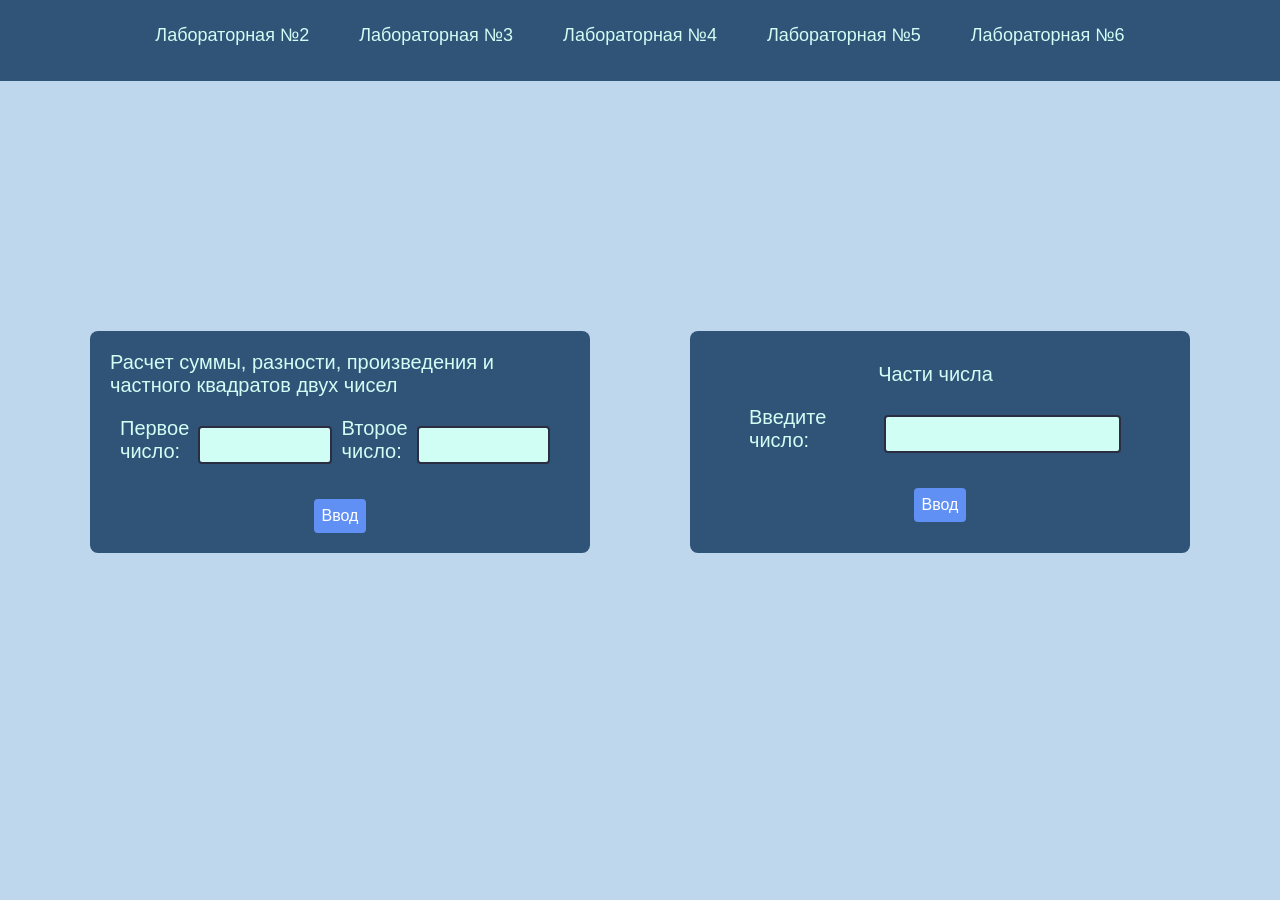
<file: pages/index.html>
<!DOCTYPE html5>
<html lang="en">

<head>
    <meta charset="UTF-8">
    <meta name="viewport" content="width=device-width, initial-scale=1.0">
    <title>Кузнецов А.А.</title>
    <link rel="stylesheet" href="../styles/index.css">
    <script src="../java_script/calculations.js"></script>
</head>

<nav>
    <div class="navigation">
        <a href="index.html">Лабораторная №2</a>
        <a href="tree.html">Лабораторная №3</a>
        <a href="four.html">Лабораторная №4</a>
        <a href="novel.html">Лабораторная №5</a>
        <a href="six.html">Лабораторная №6</a>
    </div>
    <div class="burger">
        <div onclick="Menu()"><img src="../image/menu.png" class="logo"></div>
        <ul class="menu" id="menu">
            <a class="mobile_navigation" href="index.html">Лабораторная №2</a>
            <a class="mobile_navigation" href="tree.html">Лабораторная №3</a>
            <a class="mobile_navigation" href="four.html">Лабораторная №4</a>
            <a class="mobile_navigation" href="novel.html">Лабораторная №5</a>
            <a class="mobile_navigation" href="six.html">Лабораторная №6</a>
        </ul>
    </div>
</nav>

<body>
    <div class="tasks">
        <div class="container">
            <label id="input1">Расчет суммы, разности, произведения и частного квадратов двух чисел</label>
            <form>
                <label>Первое число:</label>
                <input id="firstNumber" type="text">

                <label>Второе число:</label>
                <input id="secondNumber" type="text">
            </form>
            <button onclick="calculateSquareOperations()">Ввод</button>
        </div>

        <div class="container">
            <label id="input2">Части числа</label>
            <form>
                <label>Введите число:</label>
                <input id="Number" type="text">
            </form>
            <button onclick="getLastAndMiddleDigits()">Ввод</button>
        </div>
    </div>
</body>

</html>
</file>
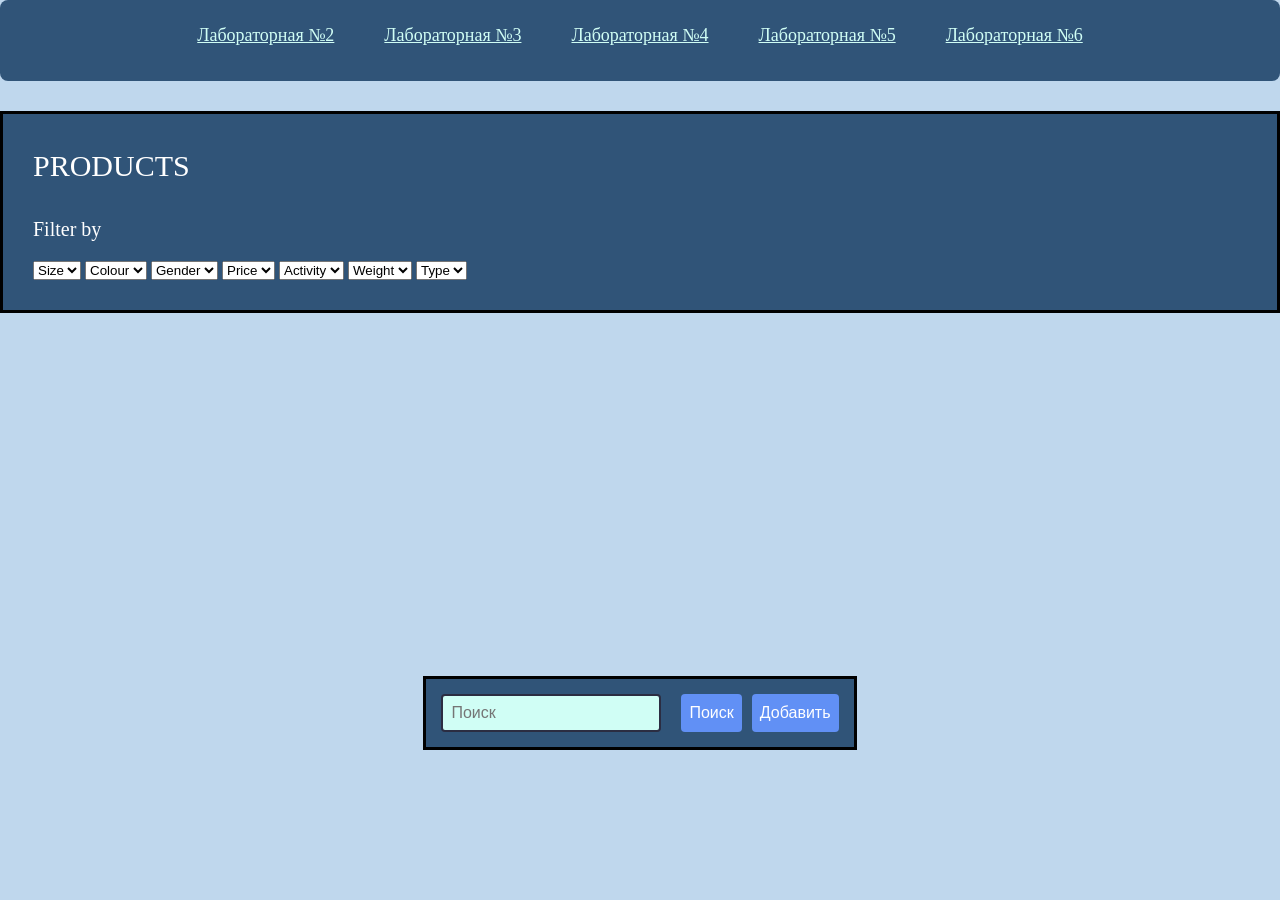
<file: six.html>
<!DOCTYPE html>
<html lang="ru">

<head>
    <meta charset="UTF-8">
    <meta name="viewport" content="width=device-width, initial-scale=1.0">
    <title>Кузнецов А.А.</title>
    <link rel="stylesheet" href="style.css">
    <script src="java_script/six.js"></script>
</head>

<nav>
    <div class="navigation">
        <a href="index.html">Лабораторная №2</a>
        <a href="tree.html">Лабораторная №3</a>
        <a href="four.html">Лабораторная №4</a>
        <a href="novel.html">Лабораторная №5</a>
        <a href="six.html">Лабораторная №6</a>
    </div>
</nav>

<body>
    <div class="top">
        <div class="top_filter">
            <div class="collection">
                <p class="name_collection">PRODUCTS</p>
            </div>
            <p class="filter_by">Filter by</p>
            <div class="filter_all">
                <div class="filter">
                    <select class="button_filter">
                        <option value="1">Size</option>
                    </select>
                    <select class="button_filter">
                        <option value="1">Colour</option>
                    </select>
                    <select class="button_filter">
                        <option value="1">Gender</option>
                    </select>
                    <select class="button_filter">
                        <option value="1">Price</option>
                    </select>
                    <select class="button_filter">
                        <option value="1">Activity</option>
                    </select>
                    <select class="button_filter">
                        <option value="1">Weight</option>
                    </select>
                    <select class="button_filter">
                        <option value="1">Type</option>
                    </select>
                </div>
            </div>
        </div>
    </div>
    <div class="search">
        <input type="text" id="search_bar" placeholder="Поиск" />
        <button class="button" id="search_button">Поиск</button>
        <button class="drop_button" id="drop_button">Очистить</button>
        <button class="add_button" id="add_button" onclick="AddCard()">Добавить</button>
    </div>
    <p id="sum" class="sum"></p>
    <div id="products_container" class="solo_card"></div>
    <div class="card_sale_fix">
        <div class="card_sale" id="product"></div>
        <div class="card_sale_new" id="new_product"></div>
    </div>
    <div id="solo_card" class="solo_card">
        <div class="card_sale_solo" id="solo_product"></div>
    </div>
    <div id="new_solo_card" class="solo_card">
        <div class="card_sale_solo" id="new_product_disp"></div>
    </div>
    <div id="new_card_main" class="new_card_main">
        <div class="new_card" id="new_card">
            <input type="text" id="name_product" placeholder="Имя продукта" />
            <input type="text" id="description_product" placeholder="Описание продукта" />
            <input type="text" id="cost_product" placeholder="Цена продукта" />
            <button class="add_button" id="add_button" onclick="HideNew()">Сохранить</button>
        </div>
    </div>
</body>
</file>
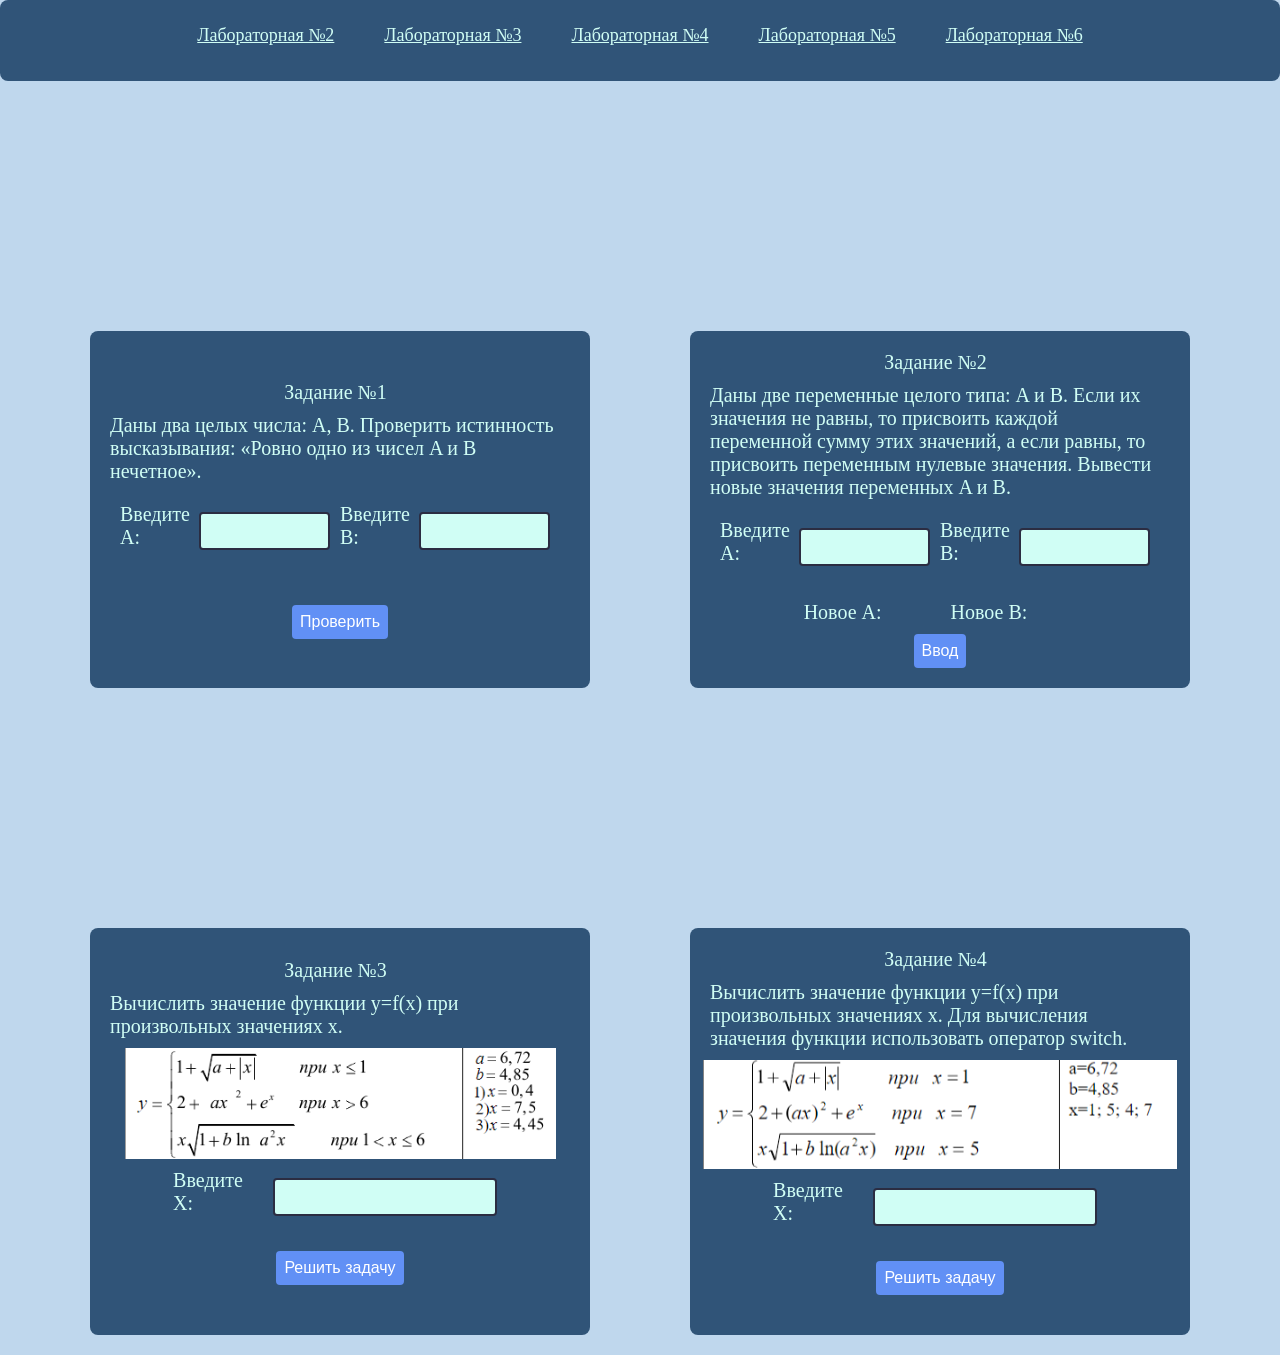
<file: tree.html>
<!DOCTYPE html5>
<html lang="en">

<head>
    <meta charset="UTF-8">
    <meta name="viewport" content="width=device-width, initial-scale=1.0">
    <title>Кузнецов А.А.</title>
    <link rel="stylesheet" href="style.css">
    <script src="java_script/calculations.js"></script>
</head>

<nav>
    <div class="navigation">
        <a href="index.html">Лабораторная №2</a>
        <a href="tree.html">Лабораторная №3</a>
        <a href="four.html">Лабораторная №4</a>
        <a href="novel.html">Лабораторная №5</a>
        <a href="six.html">Лабораторная №6</a>
    </div>
</nav>

<body>
    <div class="tasks">
        <div class="container">
            <label class="lab">Задание №1</label>
            <label id="input1">Даны два целых числа: A, B. Проверить истинность высказывания: «Ровно одно из чисел A и B
                нечетное».</label>
            <form>
                <label>Введите А:</label>
                <input id="firstNumber" type="text">

                <label>Введите В:</label>
                <input id="secondNumber" type="text">
            </form>
            <div class="task_result" id="one_task_result"></div>
            <button onclick="the_truth_A_or_B()">Проверить</button>
        </div>

        <div class="container">
            <label class="lab">Задание №2</label>
            <label id="input2">Даны две переменные целого типа: A и B. Если их значения не равны, то присвоить каждой
                переменной сумму этих значений, а если равны,
                то присвоить переменным нулевые значения. Вывести новые значения переменных A и B.</label>
            <form>
                <label>Введите А:</label>
                <input id="firstNumber_2" type="text">

                <label>Введите В:</label>
                <input id="secondNumber_2" type="text">
            </form>
            <div class="results">
                <label>Новое А:</label>
                <div class="task_result" id="one_task_result_A"></div>
                <label>Новое В:</label>
                <div class="task_result" id="one_task_result_B"></div>
            </div>

            <button onclick="comparison_A_and_B()">Ввод</button>
        </div>
    </div>
    <div class="tasks">
        <div class="container">
            <label class="lab">Задание №3</label>
            <label class="lab">Вычислить значение функции y=f(x) при произвольных значениях x.</label>
            <img class="photo" src="image/task_tree.png">
            <form>
                <label class="lab">Введите Х:</label>
                <input id="input_x_functions_X" type="text">
            </form>
            <button onclick="x_functions()">Решить задачу</button>
            <div class="task_result" id="x_functions_task_result"></div>
        </div>

        <div class="container">
            <label class="lab">Задание №4</label>
            <label class="lab">Вычислить значение функции y=f(x) при произвольных значениях x. Для вычисления значения
                функции использовать оператор switch.</label>
            <img class="photo" src="image/task_four.png">
            <form>
                <label class="lab">Введите Х:</label>
                <input id="input_x_functions_2_X" type="text">
            </form>
            <button onclick="x_functions_2()">Решить задачу</button>
            <div class="task_result" id="x_functions_2_task_result"></div>
        </div>
    </div>
</body>

</html>
</file>
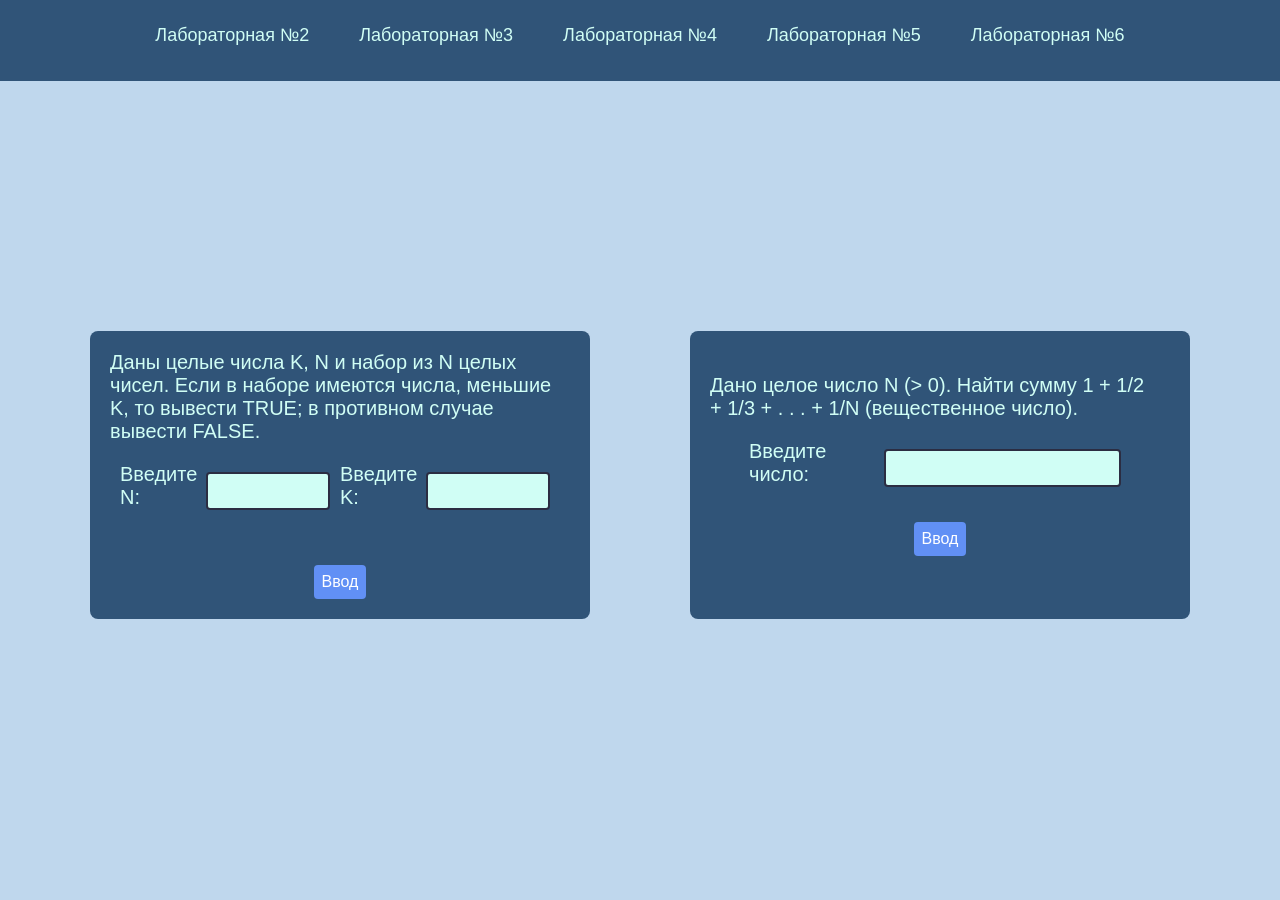
<file: pages/four.html>
<!DOCTYPE html5>
<html lang="en">

<head>
    <meta charset="UTF-8">
    <meta name="viewport" content="width=device-width, initial-scale=1.0">
    <title>Кузнецов А.А.</title>
    <link rel="stylesheet" href="../styles/four.css">
    <script src="../java_script/calculations.js"></script>
</head>

<nav>
    <div class="navigation">
        <a href="index.html">Лабораторная №2</a>
        <a href="tree.html">Лабораторная №3</a>
        <a href="four.html">Лабораторная №4</a>
        <a href="novel.html">Лабораторная №5</a>
        <a href="six.html">Лабораторная №6</a>
    </div>
    <div class="burger">
        <div onclick="Menu()"><img src="../image/menu.png" class="logo"></div>
        <ul class="menu" id="menu">
            <a class="mobile_navigation" href="index.html">Лабораторная №2</a>
            <a class="mobile_navigation" href="tree.html">Лабораторная №3</a>
            <a class="mobile_navigation" href="four.html">Лабораторная №4</a>
            <a class="mobile_navigation" href="novel.html">Лабораторная №5</a>
            <a class="mobile_navigation" href="six.html">Лабораторная №6</a>
        </ul>
    </div>
</nav>

<body>
    <div class="tasks">
        <div class="container">
            <label id="input1">Даны целые числа K, N и набор из N целых чисел. Если в наборе имеются числа, меньшие K,
                то вывести TRUE; в противном случае вывести FALSE.</label>
            <form>
                <label>Введите N:</label>
                <input id="Number_N" type="text">

                <label>Введите K:</label>
                <input id="Number_K" type="text">
            </form>
            <div class="task_result" id="N_K_result"></div>
            <button onclick="N_K()">Ввод</button>
        </div>

        <div class="container">
            <label id="input2">Дано целое число N (> 0). Найти сумму 1 + 1/2 + 1/3 + . . . + 1/N (вещественное
                число).</label>
            <form>
                <label>Введите число:</label>
                <input id="Number_N_2" type="text">
            </form>
            <button onclick="N_sequence()">Ввод</button>
            <div class="task_result" id="N_sequence_result"></div>
        </div>
    </div>
</body>

</html>
</file>
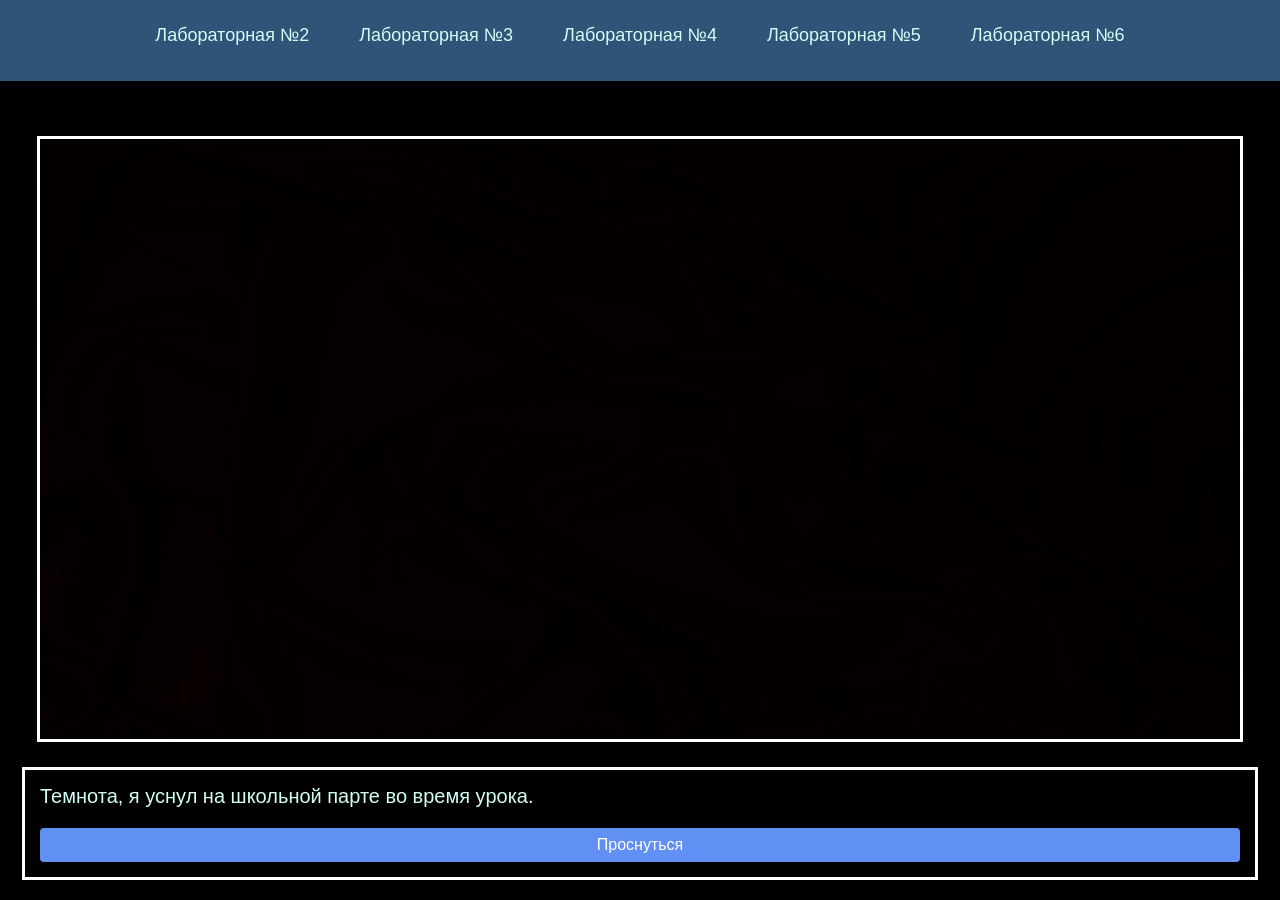
<file: pages/novel.html>
<!DOCTYPE html5>
<html lang="en">

<head>
    <meta charset="UTF-8">
    <meta name="viewport" content="width=device-width, initial-scale=1.0">
    <title>Кузнецов А.А.</title>
    <link rel="stylesheet" href="../styles/novel.css">
    <script src="../java_script/novel.js"></script>
</head>

<nav>
    <div class="navigation">
        <a href="index.html">Лабораторная №2</a>
        <a href="tree.html">Лабораторная №3</a>
        <a href="four.html">Лабораторная №4</a>
        <a href="novel.html">Лабораторная №5</a>
        <a href="six.html">Лабораторная №6</a>
    </div>
    <div class="burger">
        <div onclick="Menu()"><img src="../image/menu.png" class="logo"></div>
        <ul class="menu" id="menu">
            <a class="mobile_navigation" href="index.html">Лабораторная №2</a>
            <a class="mobile_navigation" href="tree.html">Лабораторная №3</a>
            <a class="mobile_navigation" href="four.html">Лабораторная №4</a>
            <a class="mobile_navigation" href="novel.html">Лабораторная №5</a>
            <a class="mobile_navigation" href="six.html">Лабораторная №6</a>
        </ul>
    </div>
</nav>

<body class="body_novel">
    <div style="padding: 25px;">
        <img id="img_novel" class="img_novel" src="../image/novell/BLACK.jpeg">
    </div>
    <div class="rectangle_novel">
        <p class="Text_box_name" id="Text_box_name"></p>
        <div class="Text_box">
            <label id="Text_box">Темнота, я уснул на школьной парте во время урока.
            </label>
        </div>
        <button class="button" type="button" id="Novel_buttom_1" onclick="getButton(event)">Проснуться</button>
        <button class="button_2" type="button" id="Novel_buttom_2" onclick="getButton(event)"></button>
    </div>

</body>

</html>
</file>
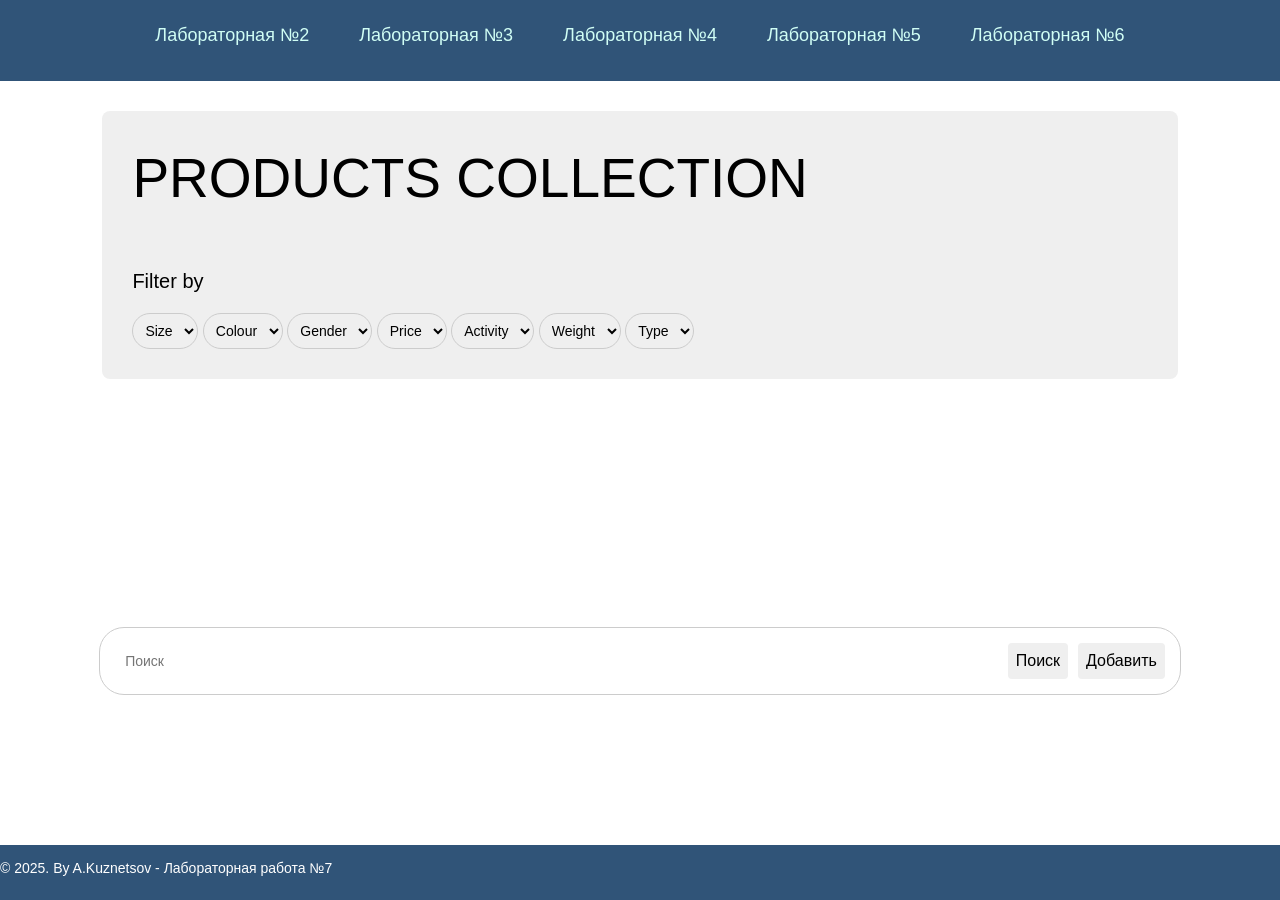
<file: pages/six.html>
<!DOCTYPE html>
<html lang="ru">

<head>
    <meta charset="UTF-8">
    <meta name="viewport" content="width=device-width, initial-scale=1.0">
    <title>Кузнецов А.А.</title>
    <link rel="stylesheet" href="../styles/six.css">
    <script src="../java_script/six.js" defer></script>
</head>

<nav>
    <div class="navigation">
        <a href="index.html">Лабораторная №2</a>
        <a href="tree.html">Лабораторная №3</a>
        <a href="four.html">Лабораторная №4</a>
        <a href="novel.html">Лабораторная №5</a>
        <a href="six.html">Лабораторная №6</a>
    </div>
    <div class="burger">
        <div onclick="Menu()"><img src="../image/menu.png" class="logo"></div>
        <ul class="menu" id="menu">
            <a class="mobile_navigation" href="index.html">Лабораторная №2</a>
            <a class="mobile_navigation" href="tree.html">Лабораторная №3</a>
            <a class="mobile_navigation" href="four.html">Лабораторная №4</a>
            <a class="mobile_navigation" href="novel.html">Лабораторная №5</a>
            <a class="mobile_navigation" href="six.html">Лабораторная №6</a>
        </ul>
    </div>
</nav>

<body>
    <div class="top">
        <div class="top_filter">
            <div class="collection">
                <p class="name_collection">PRODUCTS COLLECTION</p>
            </div>
            <p class="filter_by">Filter by</p>
            <div class="filter_all">
                <div class="filter">
                    <select class="button_filter">
                        <option value="1">Size</option>
                    </select>
                    <select class="button_filter">
                        <option value="1">Colour</option>
                    </select>
                    <select class="button_filter">
                        <option value="1">Gender</option>
                    </select>
                    <select class="button_filter">
                        <option value="1">Price</option>
                    </select>
                    <select class="button_filter">
                        <option value="1">Activity</option>
                    </select>
                    <select class="button_filter">
                        <option value="1">Weight</option>
                    </select>
                    <select class="button_filter">
                        <option value="1">Type</option>
                    </select>
                </div>
            </div>
        </div>
    </div>
    <div class="search">
        <input type="text" id="search_bar" placeholder="Поиск" />
        <button class="button" id="search_button">Поиск</button>
        <button class="drop_button" id="drop_button">Очистить</button>
        <button class="add_button" id="add_button" onclick="AddCard()">Добавить</button>
    </div>
    <p id="sum" class="sum"></p>
    <div id="products_container" class="solo_card"></div>
    <div class="card_sale_fix">
        <div class="card_sale" id="product"></div>
        <div class="card_sale_new" id="new_product"></div>
    </div>
    <div id="solo_card" class="solo_card">
        <div class="card_sale_solo" id="solo_product"></div>
    </div>
    <div id="new_solo_card" class="solo_card">
        <div class="card_sale_solo" id="new_product_disp"></div>
    </div>
    <div id="new_card_main" class="new_card_main">
        <div class="new_card" id="new_card">
            <input type="text" id="name_product" placeholder="Имя продукта" />
            <input type="text" id="description_product" placeholder="Описание продукта" />
            <input type="text" id="cost_product" placeholder="Цена продукта" />
            <input type="file" id="img_product" />
            <button class="add_button" id="add_button" onclick="HideNew()">Сохранить</button>
        </div>
    </div>
    <footer>
        <p>© 2025. By A.Kuznetsov - Лабораторная работа №7</p>
    </footer>
</body>
</html>
</file>
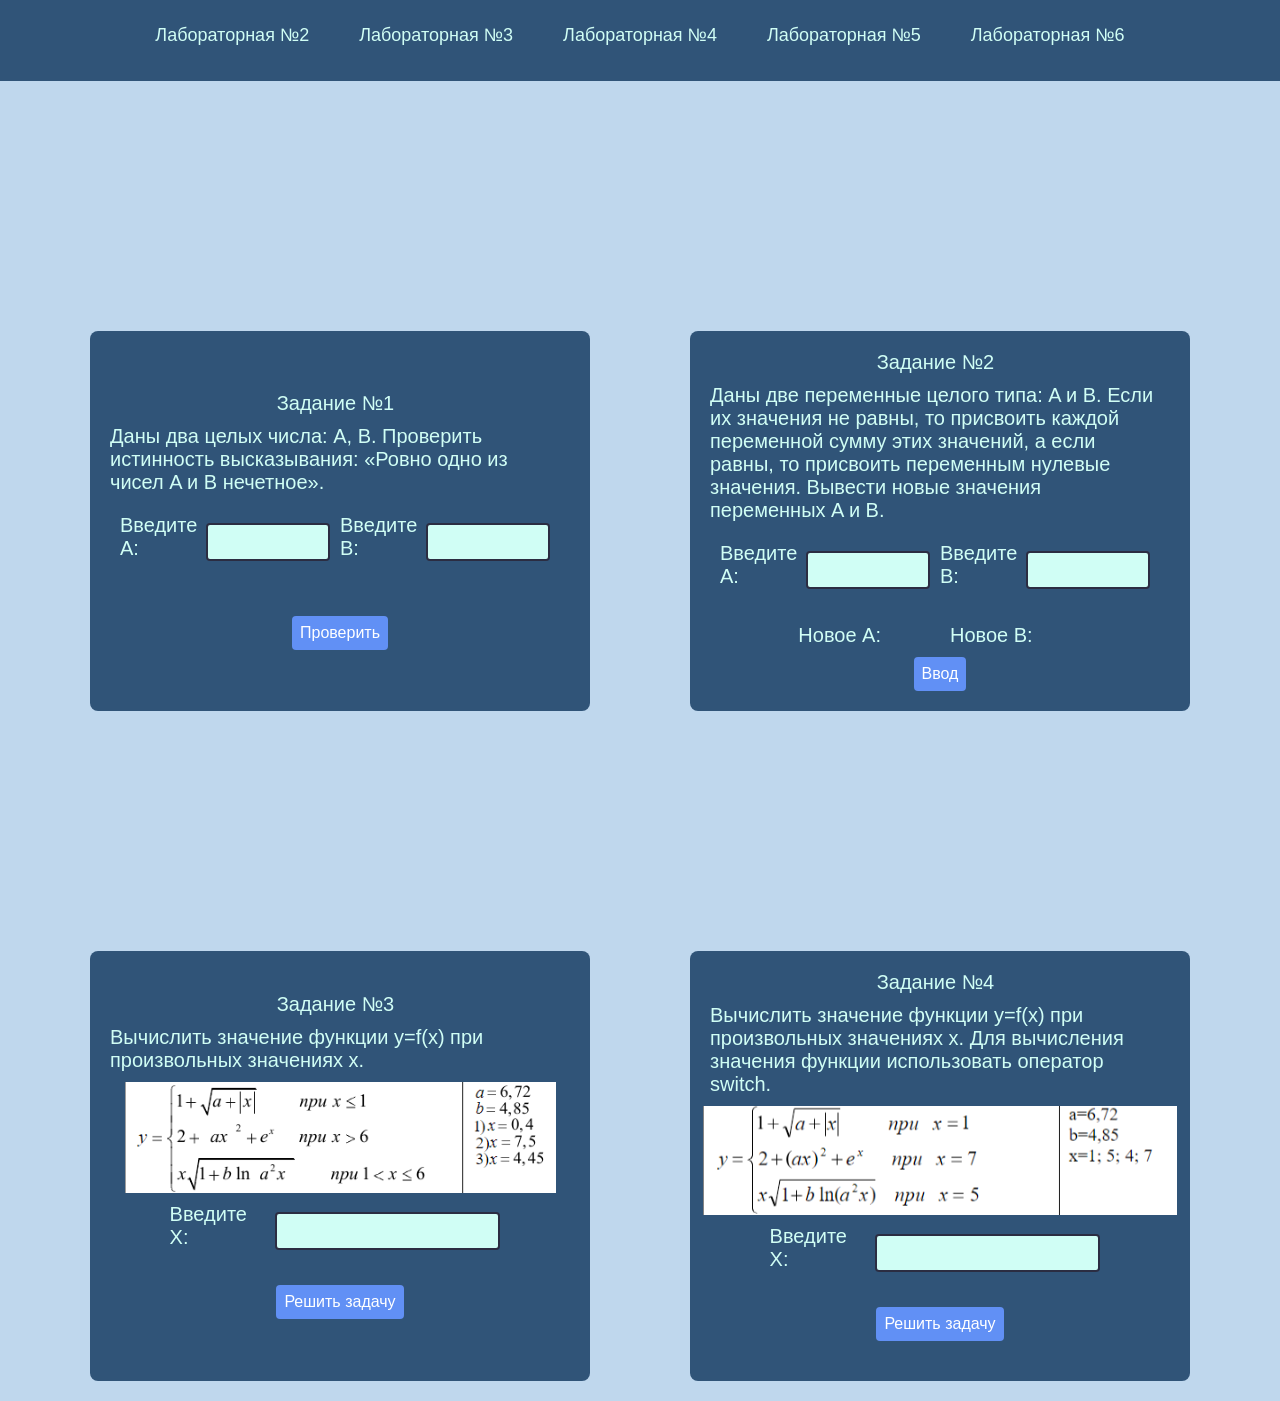
<file: pages/tree.html>
<!DOCTYPE html5>
<html lang="en">

<head>
    <meta charset="UTF-8">
    <meta name="viewport" content="width=device-width, initial-scale=1.0">
    <title>Кузнецов А.А.</title>
    <link rel="stylesheet" href="../styles/tree.css">
    <script src="../java_script/calculations.js"></script>
</head>

<nav>
    <div class="navigation">
        <a href="index.html">Лабораторная №2</a>
        <a href="tree.html">Лабораторная №3</a>
        <a href="four.html">Лабораторная №4</a>
        <a href="novel.html">Лабораторная №5</a>
        <a href="six.html">Лабораторная №6</a>
    </div>
    <div class="burger">
        <div onclick="Menu()"><img src="../image/menu.png" class="logo"></div>
        <ul class="menu" id="menu">
            <a class="mobile_navigation" href="index.html">Лабораторная №2</a>
            <a class="mobile_navigation" href="tree.html">Лабораторная №3</a>
            <a class="mobile_navigation" href="four.html">Лабораторная №4</a>
            <a class="mobile_navigation" href="novel.html">Лабораторная №5</a>
            <a class="mobile_navigation" href="six.html">Лабораторная №6</a>
        </ul>
    </div>
</nav>

<body>
    <div class="tasks">
        <div class="container">
            <label class="lab">Задание №1</label>
            <label id="input1">Даны два целых числа: A, B. Проверить истинность высказывания: «Ровно одно из чисел A и B
                нечетное».</label>
            <form>
                <label>Введите А:</label>
                <input id="firstNumber" type="text">

                <label>Введите В:</label>
                <input id="secondNumber" type="text">
            </form>
            <div class="task_result" id="one_task_result"></div>
            <button onclick="the_truth_A_or_B()">Проверить</button>
        </div>

        <div class="container">
            <label class="lab">Задание №2</label>
            <label id="input2">Даны две переменные целого типа: A и B. Если их значения не равны, то присвоить каждой
                переменной сумму этих значений, а если равны,
                то присвоить переменным нулевые значения. Вывести новые значения переменных A и B.</label>
            <form>
                <label>Введите А:</label>
                <input id="firstNumber_2" type="text">

                <label>Введите В:</label>
                <input id="secondNumber_2" type="text">
            </form>
            <div class="results">
                <label>Новое А:</label>
                <div class="task_result" id="one_task_result_A"></div>
                <label>Новое В:</label>
                <div class="task_result" id="one_task_result_B"></div>
            </div>

            <button onclick="comparison_A_and_B()">Ввод</button>
        </div>
    </div>
    <div class="tasks">
        <div class="container">
            <label class="lab">Задание №3</label>
            <label class="lab">Вычислить значение функции y=f(x) при произвольных значениях x.</label>
            <img class="photo" src="../image/task_tree.png">
            <form>
                <label class="lab">Введите Х:</label>
                <input id="input_x_functions_X" type="text">
            </form>
            <button onclick="x_functions()">Решить задачу</button>
            <div class="task_result" id="x_functions_task_result"></div>
        </div>

        <div class="container">
            <label class="lab">Задание №4</label>
            <label class="lab">Вычислить значение функции y=f(x) при произвольных значениях x. Для вычисления значения
                функции использовать оператор switch.</label>
            <img class="photo" src="../image/task_four.png">
            <form>
                <label class="lab">Введите Х:</label>
                <input id="input_x_functions_2_X" type="text">
            </form>
            <button onclick="x_functions_2()">Решить задачу</button>
            <div class="task_result" id="x_functions_2_task_result"></div>
        </div>
    </div>
</body>

</html>
</file>
<file: styles/index.css>
body {
    background-color: #BFD7ED;
    margin: 0;
    font-family: Arial, sans-serif;
    display: flex;
    align-items: center;
    height: 100vh;
    flex-direction: column;
}

nav {
    width: 100%;
    padding-bottom: 30px;
}

.navigation {
    display: flex;
    padding: 25px;
    font-family: Arial, sans-serif;
    font-size: 25px;
    background-color: #305478;
    justify-content: center;
    gap: 50px;
}

.tasks {
    display: flex;
    gap: 100px;
    padding-top: 200px;
}

.container {
    background-color: #305478;
    width: 500px;
    padding: 20px;
    margin: 20px 0;
    box-sizing: border-box;
    border-radius: 8px;
    display: flex;
    flex-direction: column;
    align-items: center;
    justify-content: center;
}

label {
    color: #D0FEF5;
    font-size: 20px;
    margin-bottom: 10px;
    padding-right: 9px;
}

a {
    font-size: 18px;
    color: #D0FEF5;
    margin-bottom: 10px;
    text-decoration: none;
}

input[type="text"] {
    width: 70%;
    padding: 8px;
    font-size: 16px;
    background-color: #D0FEF5;
    border: 2px solid #2B2D42;
    border-radius: 4px;
    margin-right: 10px;
}

button {
    padding: 8px;
    background-color: #6190f5;
    color: white;
    font-size: 16px;
    border: none;
    border-radius: 4px;
    cursor: pointer;
}

button:hover {
    background-color: #654eb9;
}

form {
    display: flex;
    flex-direction: row;
    align-items: center;
    padding: 10px;
}

.burger {
    display: none;
}

.menu {
    display: none;
}

@media (max-width: 992px) {

    .navigation {
        display: none;
    }

    .navigation_novel {
        display: none;
    }


    .mobile_navigation {
        display: flex;
        padding: 20px;
        font-family: Arial, sans-serif;
        font-size: 25px;
        border: 2px solid #305478;
        background-color: #305478;
    }

    form {
        padding: 10px;
        flex: 1;
    }

    .mobile_fix {
        display: flex;
        flex-direction: column;
    }

    .active {
        display: block;
    }

    .burger {
        display: block;
    }

    .logo {
        padding-right: 300px;
        width: 50px;
    }

    footer {
        background-color: #933257;
        position: fixed;
        left: 0;
        bottom: 0;
        width: 100%;
    }


    .tasks {
        display: flex;
        flex-direction: column;
        gap: 50px;
        padding-top: 50px;
    }

    .container {
        background-color: #305478;
        padding: 20px;
        width: auto;
        margin: 20px 0;
        box-sizing: border-box;
        border-radius: 8px;
        display: flex;
        flex-direction: column;
        align-items: center;
        justify-content: center;
    }

    label {
        color: #D0FEF5;
        font-size: 20px;
        margin-bottom: 10px;
        padding-right: 9px;
    }

    a {
        font-size: 18px;
        color: #D0FEF5;
        margin-bottom: 10px;
        text-decoration: none;
    }

    button {
        padding: 8px;
        background-color: #6190f5;
        color: white;
        font-size: 10px;
        border: none;
        border-radius: 4px;
        cursor: pointer;
    }

    body {
        background-color: #BFD7ED;
        margin: 5px;
        font-family: Arial, sans-serif;
        display: flex;
        align-items: center;
        height: 100vh;
        flex-direction: column;
    }

}
</file>
<file: style.css>
body {
    background-color: #BFD7ED;
    margin: 0;
    display: flex;
    align-items: center;
    height: 100vh;
    flex-direction: column;
}

nav {
    width: 100%;
    padding-bottom: 30px;
}

.navigation {
    display: flex;
    padding: 25px;
    font-size: 25px;
    background-color: #305478;
    justify-content: center;
    border-radius: 8px;
    gap: 50px;
}

.tasks {
    display: flex;
    gap: 100px;
    padding-top: 200px;
}

.results {
    display: flex;
    gap: 20px;
}

.task_result {
    color: #ffffff;
    font-size: 18px;
    padding: 10px;
}

.body_novel {
    display: flex;
    flex-direction: column;
    align-items: center;
    background-color: #000000;
    background-image: none;
    background-size: auto;
}

.rectangle_novel {
    border: 3px solid;
    margin: auto;
    padding: 15px;
    background-color: #000000;
    display: flex;
    flex-direction: column;
    margin-bottom: 50px;
    border-color: #ffffff;
    gap: 10px;
    width: 1200px;
}

.Text_box {
    display: block;
    padding-bottom: 10px;
}

.Text_box_name {
    color: #000000;
    font-size: 18px;
    display: none;
}

.button_2 {
    padding: 8px;
    background-color: #6190f5;
    color: white;
    font-size: 16px;
    border: none;
    border-radius: 4px;
    cursor: pointer;
    display: none;
}

.img_novel {
    width: 1200px;
    height: 600px;
    border: 3px solid;
    border-color: #ffffff;
}

form {
    display: flex;
    flex-direction: row;
    align-items: center;
    padding: 10px;
}

.headder {
    background-color: #305478;
    width: 100%;
    height: 300px;
    margin-bottom: 50px;
}

.container {
    background-color: #305478;
    width: 500px;
    padding: 20px;
    margin: 20px 0;
    box-sizing: border-box;
    border-radius: 8px;
    display: flex;
    flex-direction: column;
    align-items: center;
    justify-content: center;
}


label {
    color: #D0FEF5;
    font-size: 20px;
    margin-bottom: 10px;
    padding-right: 9px;
}

a {
    font-size: 18px;
    color: #D0FEF5;
    margin-bottom: 10px;
}

.undertext {
    font-size: 18px;
    color: #D0FEF5;
    margin-bottom: 10px;
}


input[type="text"] {
    width: 70%;
    padding: 8px;
    font-size: 16px;
    background-color: #D0FEF5;
    border: 2px solid #2B2D42;
    border-radius: 4px;
    margin-right: 10px;
}

button {
    padding: 8px;
    background-color: #6190f5;
    color: white;
    font-size: 16px;
    border: none;
    border-radius: 4px;
    cursor: pointer;
}

button:hover {
    background-color: #654eb9;
}

p {
    font-size: 14px;
    color: white;
    margin-top: 5px;
    margin-left: 0;
    text-align: left;
}

.card_sale_fix {
    padding-bottom: 50px;
}

.card_sale {
    display: flex;
    gap: 70px;
    flex-wrap: wrap;
    justify-content: center;
    padding-top: 50px;
}

.card_sale div {
    border: 3px solid;
    padding: 15px;
    background-color: #305478;
    text-align: center;
    gap: 10px;
    display: flex;
    flex-direction: column;
}

.text_card {
    color: #ffffff;
    font-size: 18px;
    text-align: center;
    border: 2px solid #000000;
    padding: 10px;
}

.top {
    padding-bottom: 50px;
    position: relative;
    width: 100%;
    height: 100%;
}

.top_filter {
    display: flex;
    flex-direction: column;
    padding: 30px;
    background-color: #305478;
    border: 3px solid;
}

.name_collection {
    background-color: #305478;
    color: #FFFFFF;
    font-size: 30px;
}

.filter_by {
    background-color: #305478;
    color: #FFFFFF;
    font-size: 20px;
}

.filter_all {
    display: flex;
    justify-content: space-between;
}

.search {
    display: flex;
    gap: 10px;
    padding: 15px;
    border: 3px solid;
    background-color: #305478;
}

.sum {
    color: #000000;
    font-size: 18px;
    display: none;
}

.solo_card {
    display: none;
}

.new_card_main {
    display: none;
}

.new_card {
    border: 3px solid;
    padding: 15px;
    background-color: #305478;
    text-align: center;
    display: flex;
    flex-direction: column;
    align-items: center;
    position: fixed;
    top: 50%;
    left: 50%;
    transform: translate(-50%, -50%);
    width: 50%;
    gap: 10px;
}

.card_sale_new {
    display: flex;
    gap: 70px;
    flex-wrap: wrap;
    justify-content: center;
    padding-top: 50px;
}

.card_sale_new div {
    border: 3px solid;
    padding: 15px;
    background-color: #305478;
    text-align: center;
    gap: 10px;
    display: flex;
    flex-direction: column;
}

.drop_button {
    display: none;
}
</file>
<file: styles/four.css>
body {
    background-color: #BFD7ED;
    margin: 0;
    font-family: Arial, sans-serif;
    display: flex;
    align-items: center;
    height: 100vh;
    flex-direction: column;
}

nav {
    width: 100%;
    padding-bottom: 30px;
}

.navigation {
    display: flex;
    padding: 25px;
    font-size: 25px;
    font-family: Arial, sans-serif;
    background-color: #305478;
    justify-content: center;
    gap: 50px;
}

.tasks {
    display: flex;
    gap: 100px;
    padding-top: 200px;
}

.container {
    background-color: #305478;
    width: 500px;
    padding: 20px;
    margin: 20px 0;
    box-sizing: border-box;
    border-radius: 8px;
    display: flex;
    flex-direction: column;
    align-items: center;
    justify-content: center;
}

label {
    color: #D0FEF5;
    font-size: 20px;
    margin-bottom: 10px;
    padding-right: 9px;
}

a {
    font-size: 18px;
    color: #D0FEF5;
    margin-bottom: 10px;
    text-decoration: none;
}

input[type="text"] {
    width: 70%;
    padding: 8px;
    font-size: 16px;
    background-color: #D0FEF5;
    border: 2px solid #2B2D42;
    border-radius: 4px;
    margin-right: 10px;
}

button {
    padding: 8px;
    background-color: #6190f5;
    color: white;
    font-size: 16px;
    border: none;
    border-radius: 4px;
    cursor: pointer;
}

button:hover {
    background-color: #654eb9;
}

form {
    display: flex;
    flex-direction: row;
    align-items: center;
    padding: 10px;
}

.results {
    display: flex;
    gap: 20px;
}

.task_result {
    color: #ffffff;
    font-size: 18px;
    padding: 10px;
}

.burger {
    display: none;
}

.menu {
    display: none;
}

@media (max-width: 992px) {

    .navigation {
        display: none;
    }

    .navigation_novel {
        display: none;
    }


    .mobile_navigation {
        display: flex;
        padding: 20px;
        font-family: Arial, sans-serif;
        font-size: 25px;
        border: 2px solid #305478;
        background-color: #305478;
    }

    form {
        padding: 10px;
        flex: 1;
    }

    .mobile_fix {
        display: flex;
        flex-direction: column;
    }

    .active {
        display: block;
    }

    .burger {
        display: block;
    }

    .logo {
        font-family: "Montserrat", Arial, sans-serif;
        padding-right: 300px;
        width: 50px;
    }

    footer {
        background-color: #933257;
        position: fixed;
        left: 0;
        bottom: 0;
        width: 100%;
    }


    .tasks {
        display: flex;
        flex-direction: column;
        gap: 50px;
        padding-top: 50px;
    }

    .container {
        background-color: #305478;
        padding: 20px;
        width: auto;
        margin: 20px 0;
        box-sizing: border-box;
        border-radius: 8px;
        display: flex;
        flex-direction: column;
        align-items: center;
        justify-content: center;
    }

    label {
        color: #D0FEF5;
        font-size: 20px;
        margin-bottom: 10px;
        padding-right: 9px;
    }

    a {
        font-size: 18px;
        color: #D0FEF5;
        margin-bottom: 10px;
        text-decoration: none;
    }

    button {
        padding: 8px;
        background-color: #6190f5;
        color: white;
        font-family: Arial, sans-serif;
        font-size: 10px;
        border: none;
        border-radius: 4px;
        cursor: pointer;
    }

    body {
        background-color: #BFD7ED;
        margin: 5px;
        font-family: Arial, sans-serif;
        display: flex;
        align-items: center;
        height: 100vh;
        flex-direction: column;
    }

}
</file>
<file: styles/novel.css>
body {
    background-color: #BFD7ED;
    margin: 0;
    font-family: Arial, sans-serif;
    display: flex;
    align-items: center;
    height: 100vh;
    flex-direction: column;
}

nav {
    width: 100%;
    padding-bottom: 30px;
}

.navigation {
    display: flex;
    padding: 25px;
    font-family: Arial, sans-serif;
    font-size: 25px;
    background-color: #305478;
    justify-content: center;
    gap: 50px;
}

.tasks {
    display: flex;
    gap: 100px;
    padding-top: 200px;
}

label {
    color: #D0FEF5;
    font-size: 20px;
    margin-bottom: 10px;
    padding-right: 9px;
}

a {
    font-size: 18px;
    color: #D0FEF5;
    margin-bottom: 10px;
    text-decoration: none;
}


button {
    padding: 8px;
    background-color: #6190f5;
    color: white;
    font-size: 16px;
    border: none;
    border-radius: 4px;
    cursor: pointer;
}

button:hover {
    background-color: #654eb9;
}


.body_novel {
    display: flex;
    flex-direction: column;
    align-items: center;
    background-color: #000000;
    background-image: none;
    background-size: auto;
}

.rectangle_novel {
    border: 3px solid;
    margin: auto;
    padding: 15px;
    background-color: #000000;
    display: flex;
    flex-direction: column;
    margin-bottom: 50px;
    border-color: #ffffff;
    gap: 10px;
    width: 1200px;
}

.Text_box {
    display: block;
    padding-bottom: 10px;
}

.Text_box_name {
    color: #000000;
    font-size: 18px;
    display: none;
}

.button_2 {
    padding: 8px;
    background-color: #6190f5;
    color: white;
    font-size: 16px;
    border: none;
    border-radius: 4px;
    cursor: pointer;
    display: none;
}

.img_novel {
    width: 1200px;
    height: 600px;
    border: 3px solid;
    border-color: #ffffff;
}

.burger {
    display: none;
}

.menu {
    display: none;
}

@media (max-width: 992px) {

    .navigation {
        display: none;
    }

    .navigation_novel {
        display: none;
    }


    .mobile_navigation {
        display: flex;
        padding: 20px;
        font-family: Arial, sans-serif;
        font-size: 25px;
        border: 2px solid #000000;
        background-color: #000000;
    }

    form {
        padding: 10px;
        flex: 1;
    }

    .mobile_fix {
        display: flex;
        flex-direction: column;
    }

    .active {
        display: block;
    }

    .burger {
        display: block;
    }

    .logo {
        padding-right: 300px;
        width: 50px;
    }

    footer {
        background-color: #933257;
        position: fixed;
        left: 0;
        bottom: 0;
        width: 100%;
    }


    .tasks {
        display: flex;
        flex-direction: column;
        gap: 50px;
        padding-top: 50px;
    }

    .container {
        background-color: #305478;
        padding: 20px;
        width: auto;
        margin: 20px 0;
        box-sizing: border-box;
        border-radius: 8px;
        display: flex;
        flex-direction: column;
        align-items: center;
        justify-content: center;
    }

    label {
        color: #D0FEF5;
        font-size: 20px;
        margin-bottom: 10px;
        padding-right: 9px;
    }

    a {
        font-size: 18px;
        color: #D0FEF5;
        margin-bottom: 10px;
        text-decoration: none;
    }

    button {
        padding: 8px;
        background-color: #6190f5;
        color: white;
        font-size: 15px;
        border: none;
        border-radius: 4px;
        cursor: pointer;
    }

    button:hover {
        background-color: #6190f5;
    }

    .button_2 {
        padding: 8px;
        background-color: #6190f5;
        color: white;
        font-size: 15px;
        border: none;
        border-radius: 4px;
        cursor: pointer;
    }

    body {
        background-color: #BFD7ED;
        font-family: Arial, sans-serif;
        margin: 5px;
        display: flex;
        align-items: center;
        height: 100vh;
        flex-direction: column;
    }

    .img_novel {
        width: 350px;
        height: 600px;
        border: 3px solid;
        border-color: #ffffff;
    }

    .rectangle_novel {
        border: 3px solid;
        margin: auto;
        padding: 15px;
        background-color: #000000;
        display: flex;
        flex-direction: column;
        margin-bottom: 50px;
        border-color: #ffffff;
        gap: 10px;
        width: 320px;
    }

}
</file>
<file: styles/six.css>
body {
    font-family: "Teko", Arial, sans-serif;
    background-color: #ffffff;
    margin: 0;
    display: flex;
    align-items: center;
    height: 100vh;
    flex-direction: column;
}

nav {
    width: 100%;
    padding-bottom: 30px;
}

button {
    padding: 8px;
    color: rgb(0, 0, 0);
    font-size: 16px;
    border: none;
    border-radius: 4px;
    cursor: pointer;
}

button:hover {
    background-color: #654eb9;
}

p {
    font-size: 14px;
    color: white;
    margin-top: 5px;
    margin-left: 0;
    text-align: left;
}

a {
    font-size: 18px;
    color: #D0FEF5;
    margin-bottom: 10px;
    text-decoration: none;
}

.navigation {
    display: flex;
    padding: 25px;
    font-family: "Teko", Arial, sans-serif;
    font-size: 25px;
    background-color: #305478;
    justify-content: center;
    gap: 50px;
}

.card_sale_fix {
    padding-bottom: 50px;
}

.card_sale {
    display: flex;
    gap: 70px;
    flex-wrap: wrap;
    justify-content: center;
    padding-top: 50px;
}

.card_sale div {
    padding: 15px;
    text-align: center;
    gap: 10px;
    display: flex;
    flex-direction: column;
    align-items: flex-start;
}

.card_sale div img {
    background-color: #efefef;
}

.card_sale_solo div {
    border: 3px solid;
    padding: 15px;
    background-color: #efefef;
    border-radius: 40px 40px 40px 40px;
    text-align: center;
    display: flex;
    flex-direction: column;
    align-items: center;
    position: fixed;
    top: 50%;
    left: 50%;
    transform: translate(-50%, -50%);
    width: 50%;
    gap: 10px;
}

.text_card {
    color: #000000;
    font-size: 18px;
    text-align: center;
    padding: 0px;
}

.top {
    padding-bottom: 50px;
    position: relative;
    width: 84%;
    height: 100%;
}

.new_photo {
    width: 400px;
    height: 400px;
}

.top_filter {
    display: flex;
    flex-direction: column;
    padding: 30px;
    background-color: #efefef;
    border-radius: 8px;
}

.name_collection {
    background-color: #efefef;
    color: #000000;
    font-size: 55px;
}

.filter_by {
    background-color: #efefef;
    color: #000000;
    font-size: 20px;
}

.filter_all {
    display: flex;
    justify-content: space-between;
}

.button_filter {
    padding: 8px;
    border: 1px solid #ccc;
    border-radius: 30px;
    font-size: 14px;
}


.search {
    display: flex;
    gap: 10px;
    padding: 15px;
    background-color: #fff;
    border: 1px solid #ccc;
    border-radius: 25px;
    width: 82%;
}

.search input {
    width: 100%;
    border: none;
    outline: none;
    padding: 10px;
    font-size: 14px;
    border-radius: 25px;
}

.sum {
    color: #000000;
    font-size: 18px;
    display: none;
}

.solo_card {
    display: none;
}

.new_card_main {
    display: none;
}

.new_card {
    border: 1px solid;
    padding: 15px;
    background-color: #ffffff;
    text-align: center;
    display: flex;
    flex-direction: column;
    align-items: center;
    position: fixed;
    top: 50%;
    left: 50%;
    transform: translate(-50%, -50%);
    gap: 10px;
}

.card_sale_new {
    display: flex;
    gap: 70px;
    flex-wrap: wrap;
    justify-content: center;
    padding-top: 50px;
}

.card_sale_new div {
    padding: 15px;
    text-align: center;
    gap: 10px;
    display: flex;
    flex-direction: column;
}

.drop_button {
    display: none;
}

.burger {
    display: none;
}

.menu {
    display: none;
}

footer {
    display: block;
    position: relative;
    bottom: 0;
    width: 100%;
    text-align: center;
    background-color: #305478;
    color: white;
    padding: 10px 0;
}

@media (max-width: 992px) {

    .name_collection {
        background-color: #efefef;
        color: #000000;
        font-size: 25px;
    }

    .navigation {
        display: none;
    }

    .navigation_novel {
        display: none;
    }


    .mobile_navigation {
        display: flex;
        padding: 20px;
        font-family: "Teko", Arial, sans-serif;
        font-size: 25px;
        border: 2px solid #efefef;
        background-color: #efefef;
    }

    form {
        padding: 10px;
        flex: 1;
    }

    .mobile_fix {
        display: flex;
        flex-direction: column;
    }

    .active {
        display: block;
    }

    .burger {
        display: block;
    }

    .logo {
        padding-right: 300px;
        width: 50px;
    }

    footer {
        background-color: #305478;
        width: 100%;
        text-align: center;
        color: white;
        padding: 10px 0;
    }

    .tasks {
        display: flex;
        flex-direction: column;
        gap: 50px;
        padding-top: 50px;
    }

    .container {
        background-color: #305478;
        padding: 20px;
        width: auto;
        margin: 20px 0;
        box-sizing: border-box;
        border-radius: 8px;
        display: flex;
        flex-direction: column;
        align-items: center;
        justify-content: center;
    }

    label {
        color: #D0FEF5;
        font-size: 20px;
        margin-bottom: 10px;
        padding-right: 9px;
    }

    a {
        font-size: 18px;
        color: #000000;
        margin-bottom: 10px;
        text-decoration: none;
    }

    button {
        padding: 8px;
        color: rgb(0, 0, 0);
        font-size: 10px;
        border: none;
        border-radius: 4px;
        cursor: pointer;
    }

    .button_filter {
        padding: 8px;
        border: 1px solid #ccc;
        border-radius: 30px;
        font-size: 10px;
    }

    body {
        background-color: #ffffff;
        margin: 5px;
        font-family: "Teko", Arial, sans-serif;
        display: flex;
        align-items: center;
        height: 100vh;
        flex-direction: column;
    }

    .new_photo {
        width: 200px;
        height: 200px;
    }
}
</file>
<file: styles/tree.css>
body {
    background-color: #BFD7ED;
    margin: 0;
    font-family: "Roboto", Arial, sans-serif;
    display: flex;
    align-items: center;
    height: 100vh;
    flex-direction: column;
}

nav {
    width: 100%;
    padding-bottom: 30px;
}

.navigation {
    display: flex;
    padding: 25px;
    font-size: 25px;
    background-color: #305478;
    justify-content: center;
    gap: 50px;
}

.tasks {
    display: flex;
    gap: 100px;
    padding-top: 200px;
}

.container {
    background-color: #305478;
    width: 500px;
    padding: 20px;
    margin: 20px 0;
    box-sizing: border-box;
    border-radius: 8px;
    display: flex;
    flex-direction: column;
    align-items: center;
    justify-content: center;
}

label {
    color: #D0FEF5;
    font-size: 20px;
    margin-bottom: 10px;
    padding-right: 9px;
}

a {
    font-size: 18px;
    color: #D0FEF5;
    margin-bottom: 10px;
    text-decoration: none;
}

input[type="text"] {
    width: 70%;
    padding: 8px;
    font-size: 16px;
    background-color: #D0FEF5;
    border: 2px solid #2B2D42;
    border-radius: 4px;
    margin-right: 10px;
}

button {
    padding: 8px;
    background-color: #6190f5;
    color: white;
    font-size: 16px;
    border: none;
    border-radius: 4px;
    cursor: pointer;
}

button:hover {
    background-color: #654eb9;
}

form {
    display: flex;
    flex-direction: row;
    align-items: center;
    padding: 10px;
}

.results {
    display: flex;
    gap: 20px;
}

.task_result {
    color: #ffffff;
    font-size: 18px;
    padding: 10px;
}

.burger {
    display: none;
}

.menu {
    display: none;
}

@media (max-width: 992px) {

    .navigation {
        display: none;
    }

    .navigation_novel {
        display: none;
    }


    .mobile_navigation {
        display: flex;
        padding: 20px;
        font-size: 25px;
        border: 2px solid #305478;
        background-color: #305478;
    }

    form {
        padding: 10px;
        flex: 1;
    }

    .mobile_fix {
        display: flex;
        flex-direction: column;
    }

    .active {
        display: block;
    }

    .burger {
        display: block;
    }

    .logo {
        padding-right: 300px;
        width: 50px;
    }

    footer {
        background-color: #933257;
        position: fixed;
        left: 0;
        bottom: 0;
        width: 100%;
    }


    .tasks {
        display: flex;
        flex-direction: column;
        gap: 50px;
        padding-top: 50px;
    }

    .container {
        background-color: #305478;
        padding: 20px;
        width: auto;
        margin: 20px 0;
        box-sizing: border-box;
        border-radius: 8px;
        display: flex;
        flex-direction: column;
        align-items: center;
        justify-content: center;
    }

    .container img {
        width: 300px;
    }

    label {
        color: #D0FEF5;
        font-size: 20px;
        margin-bottom: 10px;
        padding-right: 9px;
    }

    a {
        font-size: 18px;
        color: #D0FEF5;
        margin-bottom: 10px;
    }

    button {
        padding: 8px;
        background-color: #6190f5;
        color: white;
        font-size: 10px;
        border: none;
        border-radius: 4px;
        cursor: pointer;
    }

    body {
        background-color: #BFD7ED;
        margin: 5px;
        font-family: "Roboto", Arial, sans-serif;
        display: flex;
        align-items: center;
        height: 100vh;
        flex-direction: column;
    }

}
</file>
